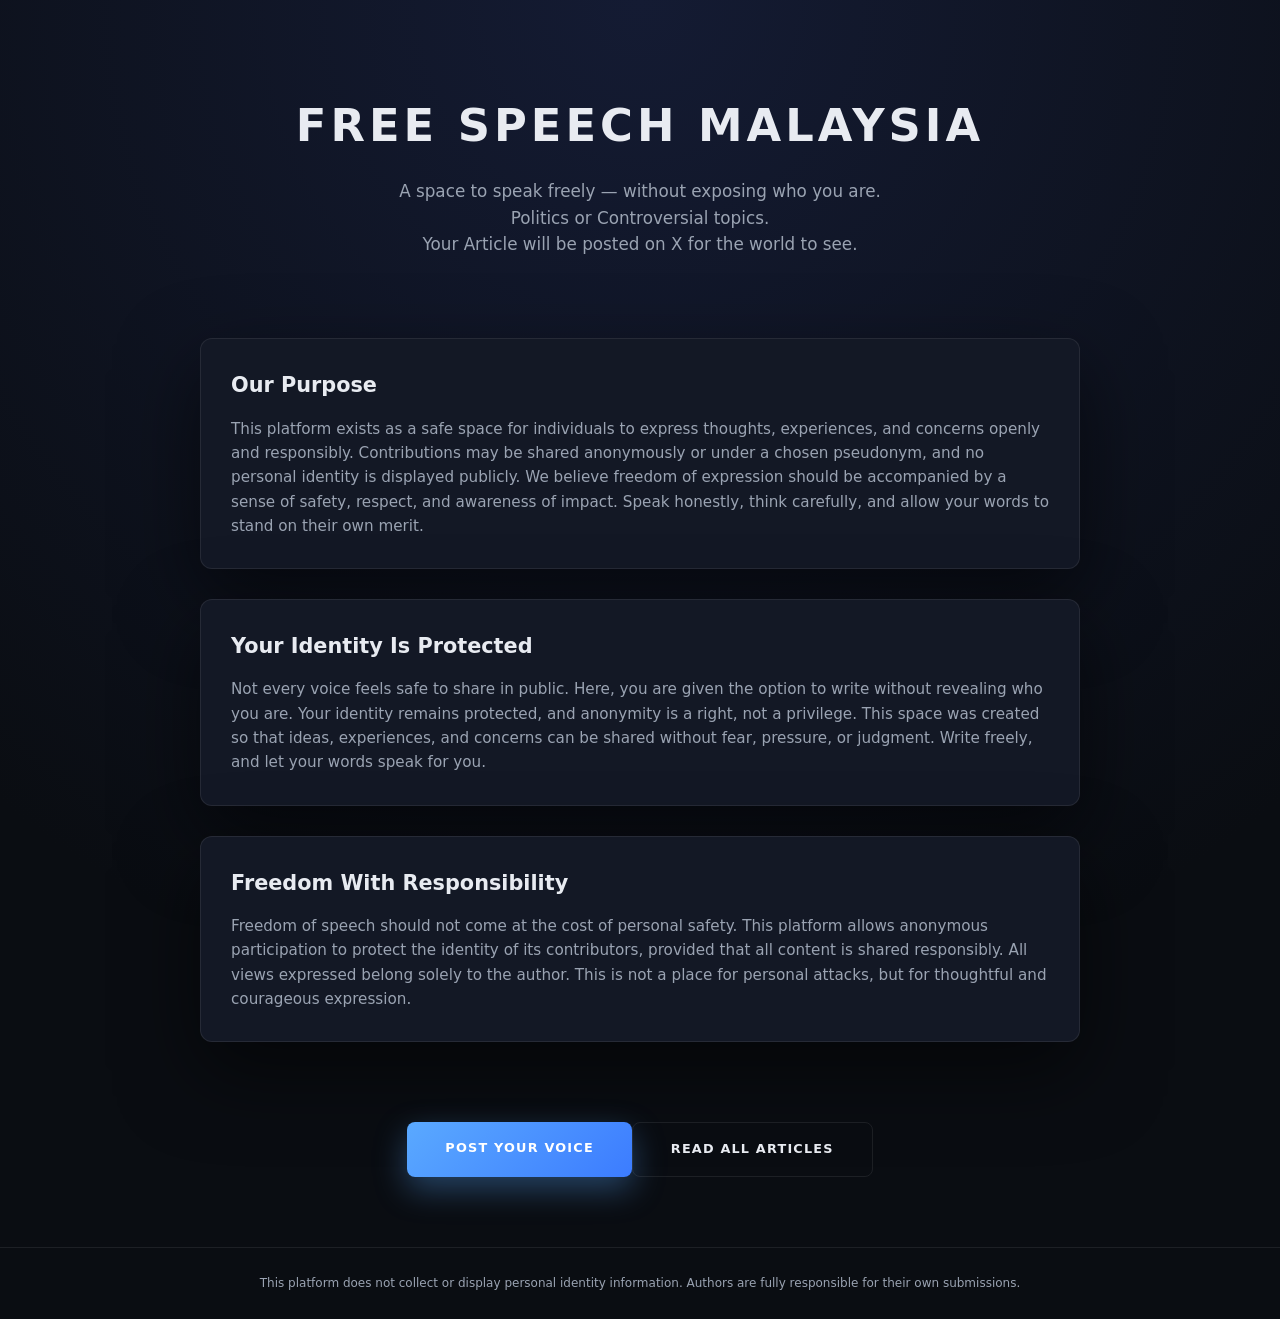
<file: index.html>
<!DOCTYPE html>
<html lang="en">
<head>
  <meta charset="UTF-8">
  <title>Free Speech Malaysia</title>
  <meta name="viewport" content="width=device-width, initial-scale=1.0">
  <link rel="stylesheet" href="style.css">
</head>
<body>

  <header class="hero">
    <h1>FREE SPEECH MALAYSIA</h1>
    <p class="hero-tagline">
      A space to speak freely — without exposing who you are.<br>
      Politics or Controversial topics.<br>Your Article will be posted on X for the world to see.
    </p>
    <script src="https://pl28641691.effectivegatecpm.com/51/ab/ad/51abad1adb211d6a125cedf8dcf925c0.js"></script>
  </header>
  <main>

    <section class="statement-box">
      <h2>Our Purpose</h2>
      <p>
        This platform exists as a safe space for individuals to express thoughts,
        experiences, and concerns openly and responsibly. Contributions may be
        shared anonymously or under a chosen pseudonym, and no personal identity
        is displayed publicly. We believe freedom of expression should be
        accompanied by a sense of safety, respect, and awareness of impact.
        Speak honestly, think carefully, and allow your words to stand on their
        own merit.
      </p>
    </section>

    <section class="statement-box">
      <h2>Your Identity Is Protected</h2>
      <p>
        Not every voice feels safe to share in public. Here, you are given the
        option to write without revealing who you are. Your identity remains
        protected, and anonymity is a right, not a privilege. This space was
        created so that ideas, experiences, and concerns can be shared without
        fear, pressure, or judgment. Write freely, and let your words speak for
        you.
      </p>
    </section>

    <section class="statement-box">
      <h2>Freedom With Responsibility</h2>
      <p>
        Freedom of speech should not come at the cost of personal safety. This
        platform allows anonymous participation to protect the identity of its
        contributors, provided that all content is shared responsibly. All views
        expressed belong solely to the author. This is not a place for personal
        attacks, but for thoughtful and courageous expression.
      </p>
    </section>
    
    <div class="ads-container">
    <script type="text/javascript">
      var atOptions = {
        'key' : '13100d71ef756efa97ef121d6a713e9d',
        'format' : 'iframe',
        'params' : {}
      };
    </script>
    <script type="text/javascript" async src="https://www.highperformanceformat.com/13100d71ef756efa97ef121d6a713e9d/invoke.js"></script>
    </div>

    <div class="action-area">
      <a href="post.html" class="btn primary">Post Your Voice</a>
      <a href="Read.html" class="btn secondary">Read All Articles</a>
    </div>

  </main>

  <footer>
    <p>
      This platform does not collect or display personal identity information.
      Authors are fully responsible for their own submissions.
    </p>
  </footer>
  

</body>
</html>
</file>
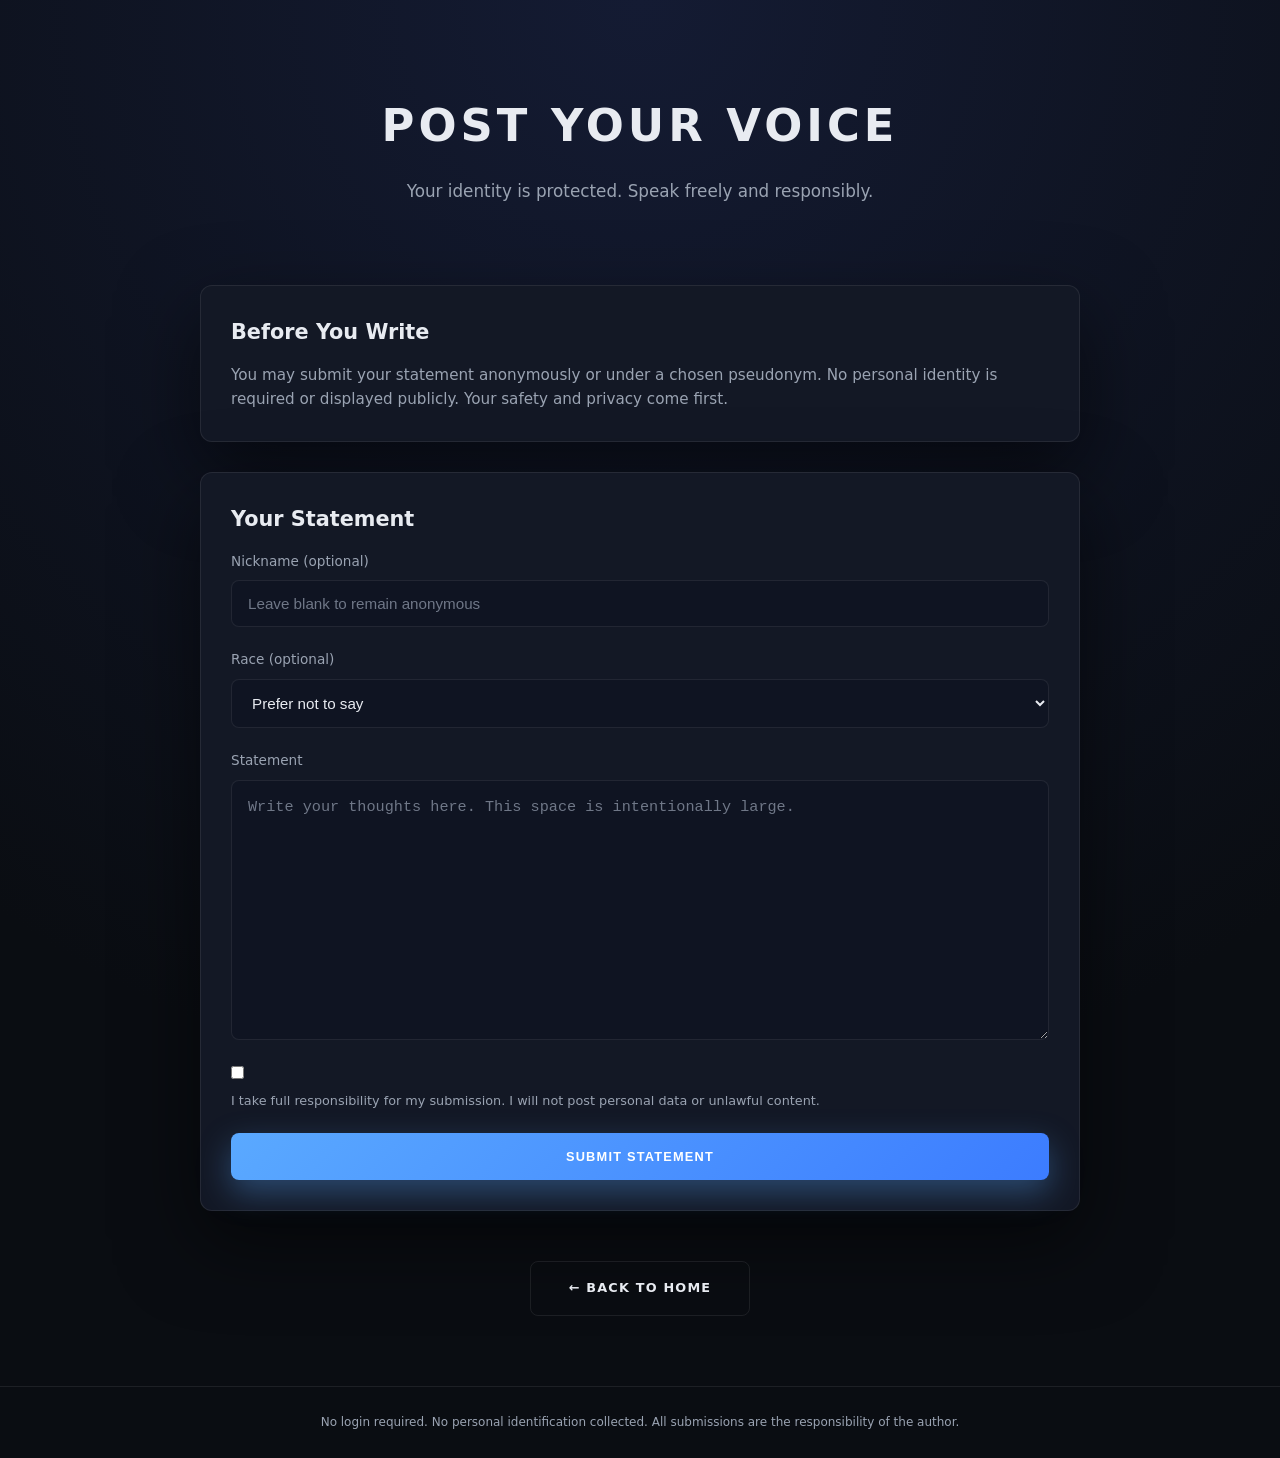
<file: post.html>
<!DOCTYPE html>
<html lang="en">
<head>
  <meta charset="UTF-8">
  <title>Post Your Voice</title>
  <meta name="viewport" content="width=device-width, initial-scale=1.0">
  <link rel="stylesheet" href="style.css">
</head>
<body>

  <!-- HEADER -->
  <header class="hero">
    <h1>POST YOUR VOICE</h1>
    <p class="hero-tagline">
      Your identity is protected. Speak freely and responsibly.
    </p>
  </header>

  <!-- MAIN -->
  <main>

    <!-- REASSURANCE MESSAGE -->
    <section class="statement-box">
      <h2>Before You Write</h2>
      <p>
        You may submit your statement anonymously or under a chosen pseudonym.
        No personal identity is required or displayed publicly. Your safety and
        privacy come first.
      </p>
    </section>

    <!-- FORM -->
    <section class="statement-box">
      <h2>Your Statement</h2>

      <form id="statementForm">

        <!-- NICKNAME -->
        <label>
          Nickname (optional)
          <input type="text" id="nickname" placeholder="Leave blank to remain anonymous">
        </label>

        <!-- RACE -->
        <label>
          Race (optional)
          <select id="race">
            <option value="">Prefer not to say</option>
            <option>Malay</option>
            <option>Chinese</option>
            <option>Indian</option>
            <option>Sabahan</option>
            <option>Sarawakian</option>
            <option>Others</option>
          </select>
        </label>

        <!-- STATEMENT -->
        <label>
          Statement
          <textarea
            id="statement"
            placeholder="Write your thoughts here. This space is intentionally large."
            required></textarea>
        </label>

        <!-- AGREEMENT -->
        <label class="checkbox">
          <input type="checkbox" required>
          I take full responsibility for my submission. I will not post personal data or unlawful content.
        </label>

        <!-- SUBMIT -->
        <button type="submit" class="btn primary">
          Submit Statement
        </button>

      </form>
    </section>

    <!-- BACK -->
    <div class="action-area">
      <a href="index.html" class="btn secondary">← Back to Home</a>
    </div>

  </main>

  <!-- FOOTER -->
  <footer>
    <p>
      No login required. No personal identification collected.
      All submissions are the responsibility of the author.
    </p>
  </footer>

  <!-- SCRIPT -->
  <script>
    const form = document.getElementById("statementForm");

    form.addEventListener("submit", function(e){
      e.preventDefault();

      const nickname = document.getElementById("nickname").value || "Anonymous";
      const race = document.getElementById("race").value || "Not specified";
      const statement = document.getElementById("statement").value;

      const newPost = {
        nickname,
        race,
        statement,
        date: new Date().toLocaleString()
      };

      let posts = JSON.parse(localStorage.getItem("statements")) || [];
      posts.unshift(newPost); // latest first
      localStorage.setItem("statements", JSON.stringify(posts));

      // redirect to read page
      window.location.href = "read.html";
    });
  </script>

</body>
</html>
</file>
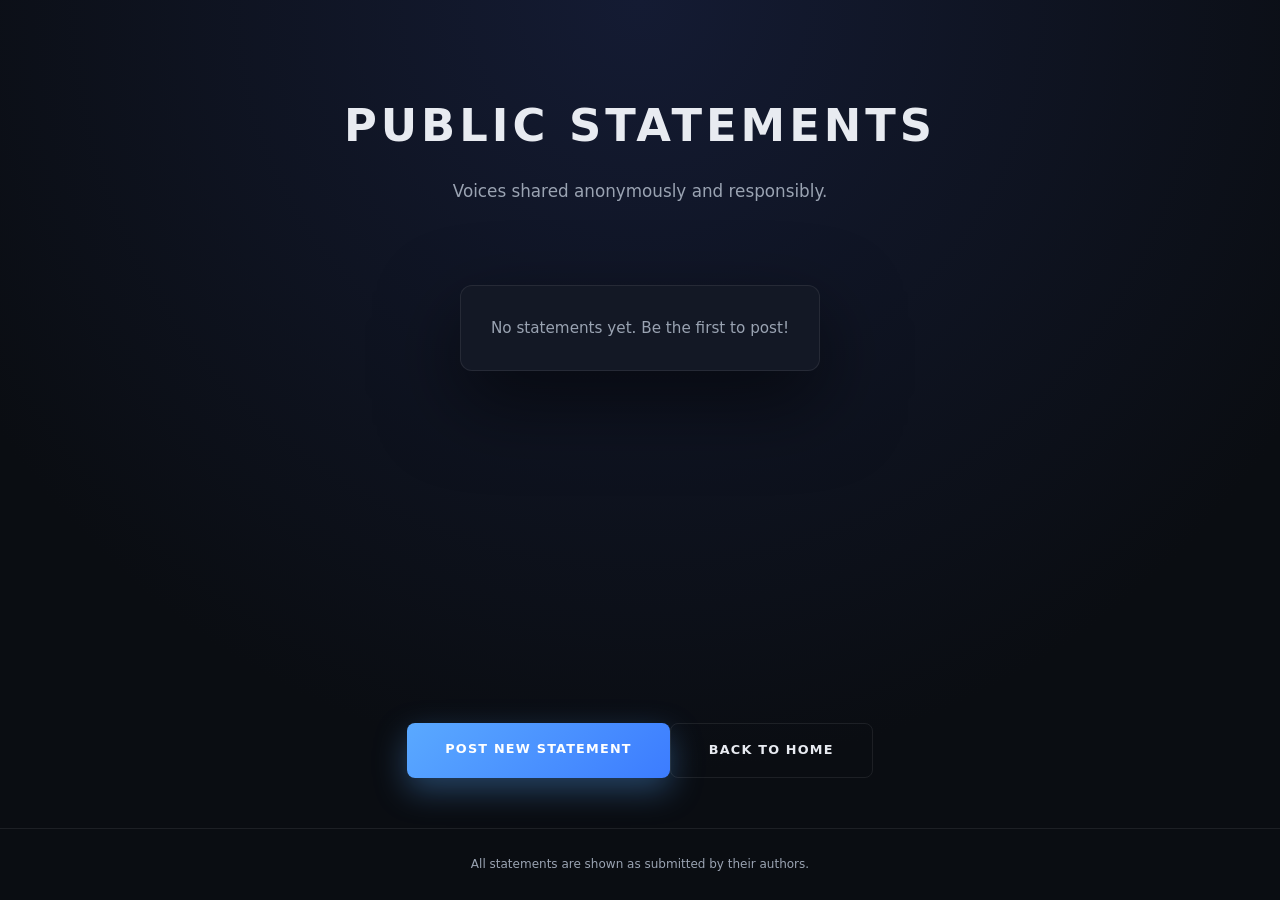
<file: Read.html>
<!DOCTYPE html>
<html lang="en">
<head>
  <meta charset="UTF-8">
  <title>Read Statements</title>
  <meta name="viewport" content="width=device-width, initial-scale=1.0">
  <link rel="stylesheet" href="style.css">
  <style>
    /* Extra styling untuk share buttons */
    .share-buttons {
      margin-top: 12px;
      display: flex;
      gap: 12px;
      flex-wrap: wrap;
    }
    .share-buttons button {
      background: var(--accent);
      color: #fff;
      border: none;
      padding: 6px 12px;
      border-radius: 6px;
      font-size: 0.75rem;
      cursor: pointer;
      transition: all 0.2s ease;
    }
    .share-buttons button:hover {
      opacity: 0.85;
      transform: translateY(-1px);
    }

    /* Toast notification */
    #toast {
      position: fixed;
      bottom: 20px;
      right: 20px;
      background: var(--accent);
      color: #fff;
      padding: 12px 20px;
      border-radius: 8px;
      opacity: 0;
      pointer-events: none;
      transition: opacity 0.3s;
      z-index: 1000;
    }

    /* Load more button */
    #loadMoreBtn {
      display: block;
      margin: 20px auto 50px;
      padding: 12px 30px;
      font-size: 0.9rem;
      cursor: pointer;
      border-radius: 8px;
      background: var(--accent);
      color: #fff;
      border: none;
      transition: all 0.2s ease;
    }

    #loadMoreBtn:hover {
      opacity: 0.85;
      transform: translateY(-1px);
    }
  </style>
</head>
<body>

  <header class="hero">
    <h1>PUBLIC STATEMENTS</h1>
    <p class="hero-tagline">
      Voices shared anonymously and responsibly.
    </p>
  </header>

  <main id="statementList">
    <!-- Articles akan muncul di sini -->
  </main>

  <button id="loadMoreBtn">Load More</button>

  <div class="action-area">
    <a href="post.html" class="btn primary">Post New Statement</a>
    <a href="index.html" class="btn secondary">Back to Home</a>
  </div>

  <footer>
    <p>All statements are shown as submitted by their authors.</p>
  </footer>

  <!-- Toast -->
  <div id="toast">Copied!</div>

  <script>
    const list = document.getElementById("statementList");
    const toast = document.getElementById("toast");
    const loadMoreBtn = document.getElementById("loadMoreBtn");

    // ===== FUNCTION: Escape HTML untuk XSS protection =====
    function escapeHTML(str) {
      return str.replace(/[&<>"']/g, function(m) {
        return {
          '&':'&amp;',
          '<':'&lt;',
          '>':'&gt;',
          '"':'&quot;',
          "'":'&#39;'
        }[m];
      });
    }

    // Ambil semua statement dari localStorage
    const posts = JSON.parse(localStorage.getItem("statements")) || [];

    let visibleCount = 0;   // count statement yang sedang visible
    const batchSize = 5;    // load 5 statement sekali

    function renderPosts(batch = batchSize){
      const nextCount = visibleCount + batch;
      const postsToRender = posts.slice(visibleCount, nextCount);

      if(postsToRender.length === 0 && visibleCount === 0){
        list.innerHTML = `
          <div class="statement-box">
            <p>No statements yet. Be the first to post!</p>
          </div>
        `;
        loadMoreBtn.style.display = 'none';
        return;
      }

      postsToRender.forEach((post, index) => {
        const box = document.createElement("section");
        box.className = "statement-box";

        const safeNickname = escapeHTML(post.nickname);
        const safeRace = escapeHTML(post.race);
        const safeStatement = escapeHTML(post.statement);

        box.innerHTML = `
          <h2>${safeNickname}</h2>
          <p style="font-size:0.8rem; color:#9aa3b2;">
            ${safeRace} • ${post.date}
          </p>
          <p style="margin-top:12px; white-space:pre-line;">
            ${safeStatement}
          </p>

          <div class="share-buttons">
            <button onclick="shareWhatsApp(${visibleCount})">WhatsApp</button>
            <button onclick="shareTwitter(${visibleCount})">Twitter</button>
            <button onclick="shareFacebook(${visibleCount})">Facebook</button>
            <button onclick="copyText(${visibleCount})">Copy Text</button>
          </div>
        `;

        list.appendChild(box);
        visibleCount++;
      });

      // Hide load more button kalau dah habis semua posts
      if(visibleCount >= posts.length){
        loadMoreBtn.style.display = 'none';
      }
    }

    // Load initial posts
    renderPosts();

    // Load more button
    loadMoreBtn.addEventListener('click', () => {
      renderPosts();
    });

    // ===== SHARE FUNCTIONS =====
    function getPostText(index){
      const post = posts[index];
      return `${post.nickname} (${post.race})\n\n${post.statement}`;
    }

    function shareWhatsApp(index){
      const text = encodeURIComponent(getPostText(index));
      window.open(`https://wa.me/?text=${text}`, '_blank');
    }

    function shareTwitter(index){
      const text = encodeURIComponent(getPostText(index));
      window.open(`https://twitter.com/intent/tweet?text=${text}`, '_blank');
    }

    function shareFacebook(index){
      const text = encodeURIComponent(getPostText(index));
      window.open(`https://www.facebook.com/sharer/sharer.php?u=&quote=${text}`, '_blank');
    }

    // ===== COPY WITH TOAST =====
    function copyText(index){
      const text = getPostText(index);
      navigator.clipboard.writeText(text).then(() => {
        showToast("Statement copied to clipboard!");
      });
    }

    function showToast(message) {
      toast.textContent = message;
      toast.style.opacity = 1;
      setTimeout(() => {
        toast.style.opacity = 0;
      }, 1800);
    }

  </script>

</body>
</html>
</file>
<file: style.css>
/* =====================
   RESET & VARIABLES
===================== */
* {
  margin: 0;
  padding: 0;
  box-sizing: border-box;
}

:root {
  --bg-main: #0a0d12;
  --bg-card: #131825;
  --bg-input: #0f1422;

  --text-main: #e8ebf1;
  --text-muted: #9aa3b2;

  --accent: #5aa9ff;
  --accent-soft: rgba(90,169,255,0.25);

  --border-soft: rgba(255,255,255,0.08);
}

/* =====================
   BODY
===================== */
body {
  font-family: "Inter", "Segoe UI", system-ui, sans-serif;
  background: radial-gradient(circle at top, #141b33, #0a0d12 70%);
  color: var(--text-main);
  min-height: 100vh;
  display: flex;
  flex-direction: column;
  line-height: 1.6;
}

/* =====================
   HERO HEADER
===================== */
.hero {
  padding: 90px 20px 60px;
  text-align: center;
}

.hero h1 {
  font-size: 2.8rem;
  letter-spacing: 4px;
  font-weight: 700;
}

.hero-tagline {
  margin-top: 16px;
  color: var(--text-muted);
  font-size: 1.05rem;
  max-width: 520px;
  margin-inline: auto;
}

/* =====================
   MAIN
===================== */
main {
  flex: 1;
  max-width: 920px;
  margin: 0 auto;
  padding: 20px;
}

/* =====================
   CONTENT BOX
===================== */
.statement-box {
  background: var(--bg-card);
  border: 1px solid var(--border-soft);
  border-radius: 12px;
  padding: 30px;
  margin-bottom: 30px;
  box-shadow: 0 30px 80px rgba(0,0,0,0.55);
}

.statement-box h2 {
  font-size: 1.3rem;
  margin-bottom: 14px;
}

.statement-box p {
  color: var(--text-muted);
  font-size: 0.95rem;
}

/* =====================
   FORM
===================== */
form {
  display: flex;
  flex-direction: column;
  gap: 22px;
}

label {
  display: flex;
  flex-direction: column;
  gap: 8px;
  font-size: 0.85rem;
  color: var(--text-muted);
}

/* =====================
   INPUTS
===================== */
input,
select,
textarea {
  background: var(--bg-input);
  border: 1px solid var(--border-soft);
  border-radius: 8px;
  padding: 14px 16px;
  color: var(--text-main);
  font-size: 0.95rem;
  transition: all 0.2s ease;
}

input::placeholder,
textarea::placeholder {
  color: #6f7787;
}

input:focus,
select:focus,
textarea:focus {
  outline: none;
  border-color: var(--accent);
  box-shadow: 0 0 0 2px var(--accent-soft);
}

/* =====================
   TEXTAREA (IMPORTANT)
===================== */
textarea {
  min-height: 260px;   /* BESAR & SELSESA */
  resize: vertical;
  line-height: 1.7;
}

/* =====================
   CHECKBOX
===================== */
.checkbox {
  display: flex;
  gap: 12px;
  align-items: flex-start;
  font-size: 0.8rem;
  color: var(--text-muted);
}

.checkbox input {
  margin-top: 4px;
}

/* =====================
   BUTTONS
===================== */
.btn {
  padding: 16px 38px;
  border-radius: 8px;
  font-size: 0.8rem;
  font-weight: 600;
  letter-spacing: 1.2px;
  text-transform: uppercase;
  text-decoration: none;
  cursor: pointer;
  transition: all 0.25s ease;
}

.btn.primary {
  background: linear-gradient(135deg, #5aa9ff, #3c7cff);
  color: #fff;
  border: none;
  box-shadow: 0 12px 32px rgba(90,169,255,0.35);
}

.btn.secondary {
  background: transparent;
  border: 1px solid var(--border-soft);
  color: var(--text-main);
}

.btn:hover {
  transform: translateY(-2px);
  opacity: 0.96;
}

/* =====================
   ACTION AREA
===================== */
.action-area {
  margin: 50px 0;
  display: flex;
  justify-content: center;
}

/* =====================
   FOOTER
===================== */
footer {
  border-top: 1px solid var(--border-soft);
  padding: 26px 20px;
  text-align: center;
  font-size: 0.75rem;
  color: var(--text-muted);
}

/* =====================
   RESPONSIVE
===================== */
@media (max-width: 600px) {
  .hero h1 {
    font-size: 2.1rem;
  }

  .statement-box {
    padding: 22px;
  }

  .btn {
    width: 100%;
    text-align: center;
  }
}

.ad-container {
  margin: 30px auto;
  text-align: center;
}
.ads-container {
  display: flex;
  justify-content: center;
  margin: 20px 0;
  width: 100%;
  max-width: 728px;
}

.ads-container iframe {
  width: 100%;
  height: 90px;
  max-width: 728px;
  border: none;
}
</file>
